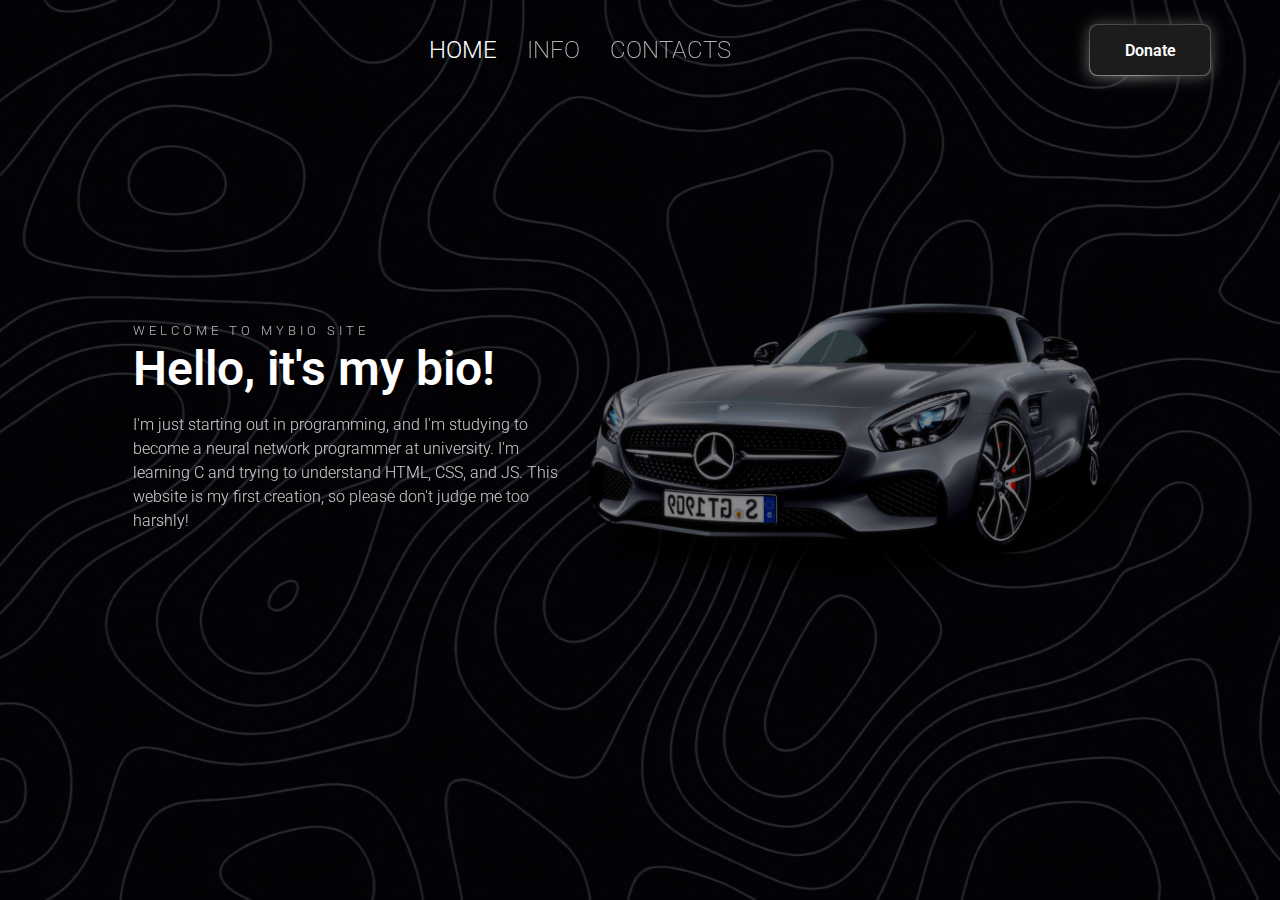
<file: index.html>
<!DOCTYPE html>
<html lang="ru">
<head>
    <meta charset="UTF-8">
    <meta name="viewport" content="width=device-width, initial-scale=1.0">
    <link   rel="stylesheet" href="style.css">
    <title>Web</title>
</head>
<body>
    <header class="header">
        <div class="container header__container">
            <h1></h1>
            <nav class="header__nav">
                <ul class="header__list">
                    <li><a class="active" href="index.html">HOME</a></li>
                    <li><a href="info.html">INFO</a></li>
                    <li><a href="contacts.html">CONTACTS</a></li>
                </ul>
            </nav>
            <div class="container1">
                <a href="https://www.donationalerts.com/r/justbebetter" class="btn" target="_blank">Donate</a>
            </div>
        </div>
    </header>

    <main class="main">
        <section class="welcome">
            <div class="container text__container">
                <div class="welcome__text">
                    <h4 class="welcome__subtitle">Welcome to mybio site</h4>
                    <h1 class="welcome__title">Hello, it's my bio!</h1>
                    <p class="welcome__desc">I'm just starting out in programming, and I'm studying to become a neural network programmer at university.
                        I'm learning C and trying to understand HTML, CSS, and JS. This website is my first creation, so please don't judge me too harshly!
                    </p>
                </div>
                <img src="./car.png" alt="carpng1" class="carpng">
            </div>
        </section>
    </main>
</body>
</html>
</file>
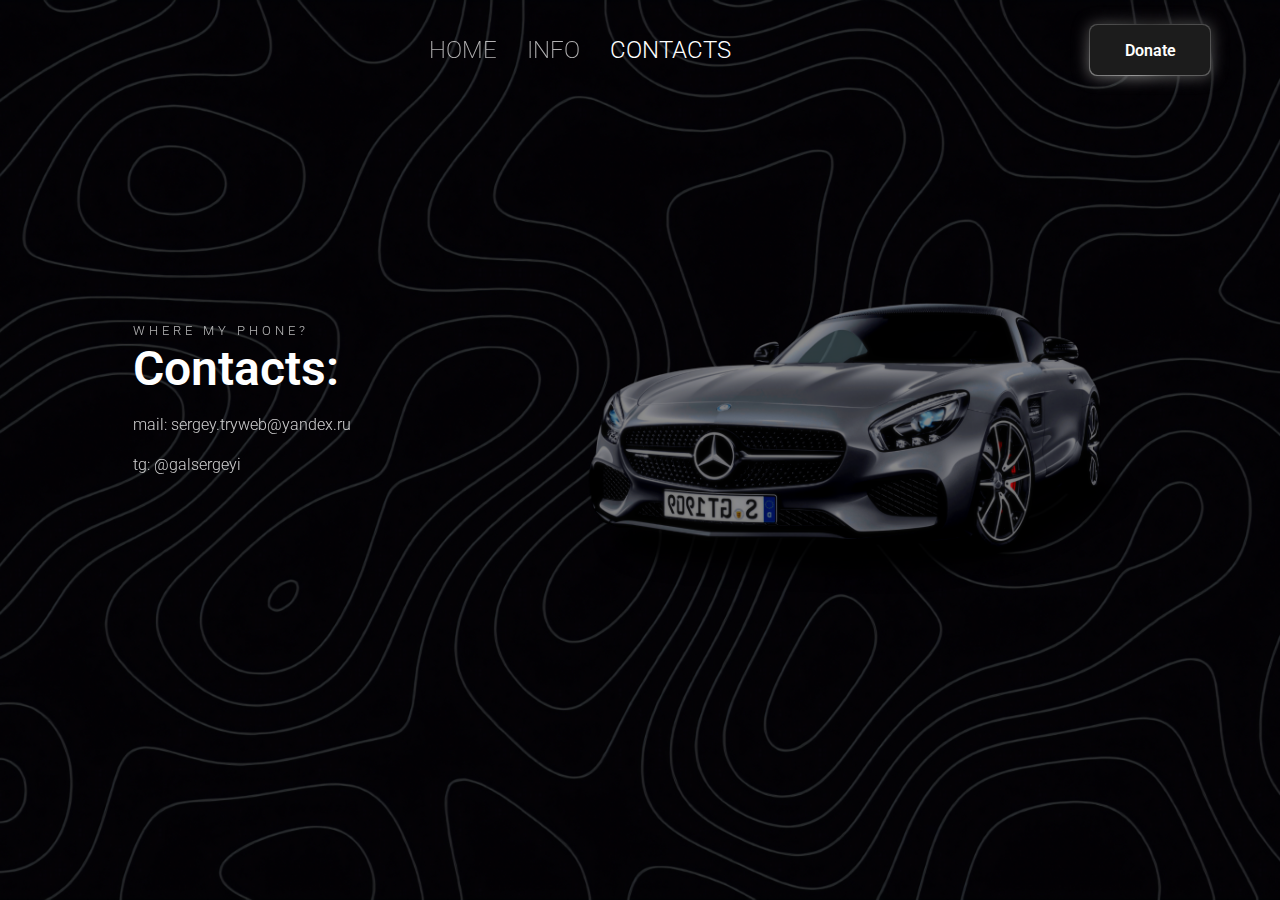
<file: contacts.html>
<!DOCTYPE html>
<html lang="ru">
<head>
    <meta charset="UTF-8">
    <meta name="viewport" content="width=device-width, initial-scale=1.0">
    <link   rel="stylesheet" href="style.css">
    <title>Web</title>
</head>
<body>
    <header class="header">
        <div class="container header__container">
            <h1></h1>
            <nav class="header__nav">
                <ul class="header__list">
                    <li><a href="index.html">HOME</a></li>
                    <li><a href="info.html">INFO</a></li>
                    <li><a class="active" href="contacts.html">CONTACTS</a></li>
                </ul>
            </nav>
            <div class="container1">
                <a href="https://www.donationalerts.com/r/justbebetter" class="btn" target="_blank">Donate</a>
            </div>
        </div>
    </header>

    <main class="main">
        <section class="welcome">
            <div class="container text__container">
                <div class="welcome__text">
                    <h4 class="welcome__subtitle">Where my phone?</h4>
                    <h1 class="welcome__title">Contacts:</h1>
                    <p class="welcome__desc">mail: <a href="mailto:sergey.tryweb@yandex.ru">sergey.tryweb@yandex.ru</a>
                    </p>
                    <p class="welcome__desc">tg: @galsergeyi
                    </p>
                </div>
                <img src="./car.png" alt="carpng1" class="carpng" max-width="600" max-height="600">
            </div>
        </section>
    </main>
</body>
</html>
</file>
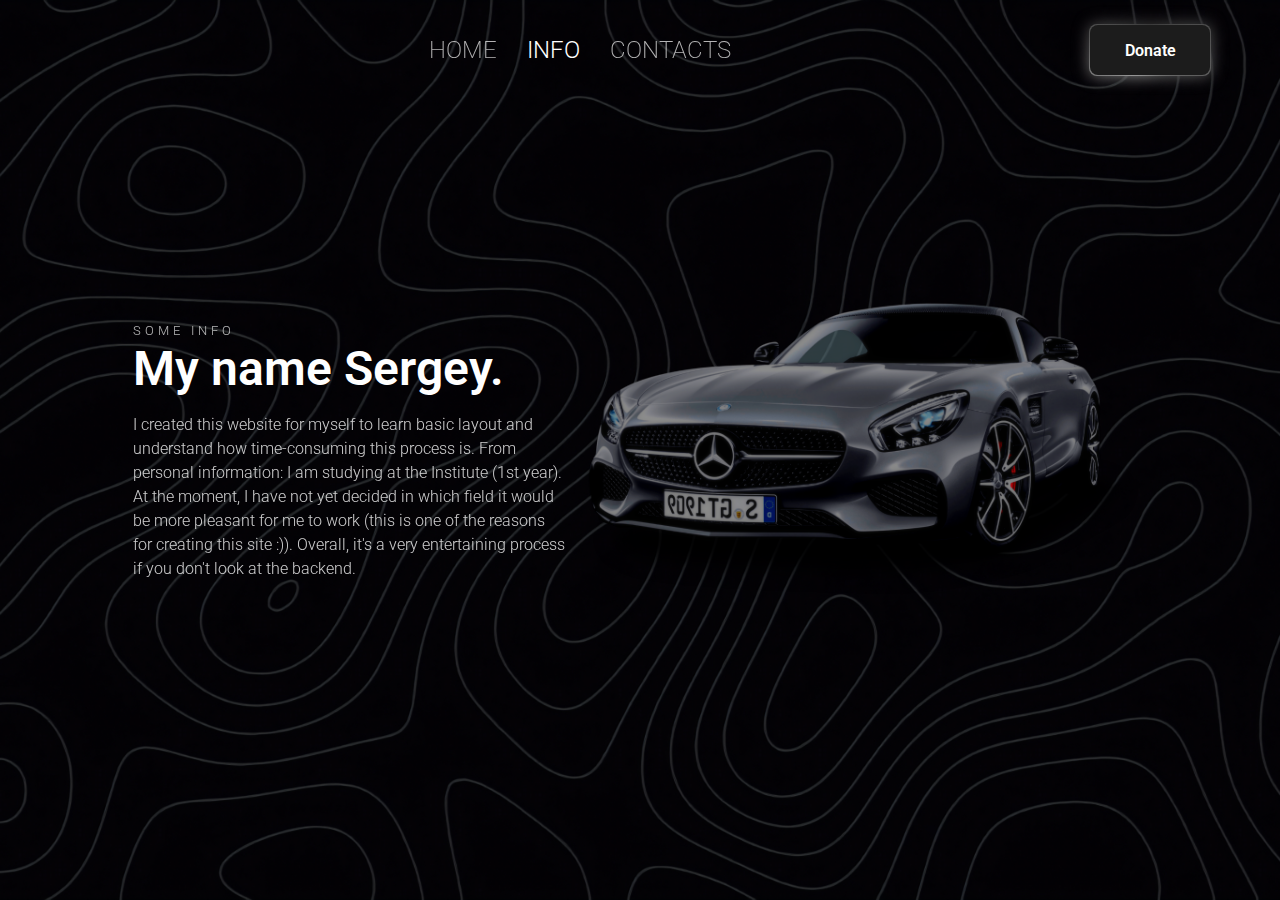
<file: info.html>
<!DOCTYPE html>
<html lang="ru">
<head>
    <meta charset="UTF-8">
    <meta name="viewport" content="width=device-width, initial-scale=1.0">
    <link   rel="stylesheet" href="style.css">
    <title>Web</title>
</head>
<body>
    <header class="header">
        <div class="container header__container">
            <h1></h1>
            <nav class="header__nav">
                <ul class="header__list">
                    <li><a href="index.html">HOME</a></li>
                    <li><a class="active" href="info.html">INFO</a></li>
                    <li><a href="contacts.html">CONTACTS</a></li>
                </ul>
            </nav>
            <div class="container1">
                <a href="https://www.donationalerts.com/r/justbebetter" class="btn" target="_blank">Donate</a>
            </div>
        </div>
    </header>

    <main class="main">
        <section class="welcome">
            <div class="container text__container">
                <div class="welcome__text">
                    <h4 class="welcome__subtitle">Some info</h4>
                    <h1 class="welcome__title">My name Sergey.</h1>
                    <p class="welcome__desc">I created this website for myself to learn basic layout and understand how time-consuming this process is. From personal information: I am studying at the Institute (1st year). At the moment, I have not yet decided in which field it would be more pleasant for me to work (this is one of the reasons for creating this site :)). Overall, it's a very entertaining process if you don't look at the backend.
                    </p>
                </div>
                <img src="./car.png" alt="carpng1" class="carpng" max-width="600" max-height="600">
            </div>
        </section>
    </main>
</body>
</html>
</file>
<file: style.css>
@import url('https://fonts.googleapis.com/css2?family=Roboto:ital,wght@0,100..900;1,100..900&display=swap');

/*- Main */
body {
    font-family: "Roboto", sans-serif;
    background-color: #1C1C1C;
    color: #fff;
    margin: 0;
    padding: 0;
}

a {
    color: #fff;
    text-decoration: none;
}

ul {
    list-style: none;
    padding: 0;
    margin: 0;
}

p {
    line-height: 150%;
}

h1, h2, h3, h4, h5, h6 {
    font-weight: 300;
    margin: 0;
}

.container  {
    max-width: 1340px;
    margin: 0 auto;
    padding: 0 20px;
}

.btn {
    display: flex;
    align-items: center;
    justify-content: center;

    background-color: #1C1C1C;
    font-weight: 600;

    width: 120px;
    height: 50px;
    border-radius: 8px;
    transition: background-color 0.4s;
}

@property --deg{
    syntax: '<angle>';
    inherits: true;
    initial-value: 0deg;
}

.btn::before,
.btn::after {
    z-index: -1;
    content: "";
    position: absolute;
    max-width: 100%;
    max-height: 100%;
    height: 100%;
    width: 100%;
    background: conic-gradient(
        from var(--deg) at center,
        #383838,
        #4f4f4f,
        #696969,
        #9c9c9c,
        #4f4f4f,
        #383838
    );
    border-radius: inherit;
    padding: 1px;
    animation: autoRotate 2s linear infinite;
}
.btn::after {
    filter: blur(8px);
}

@keyframes autoRotate {
    to{
        --deg: 360deg;
    }
}

.btn:hover {
    background-color: #222222;
}

.btn:hover::before,
.btn:hover::after {
    z-index: -1;
    content: "";
    position: absolute;
    max-width: 100%;
    max-height: 100%;
    height: 100%;
    width: 100%;
    
    background: conic-gradient(
        from var(--deg) at center,
        #383838,
        #4f4f4f,
        #696969,
        #9c9c9c,
        #4f4f4f,
        #383838
    );
    border-radius: inherit;
    padding: 2px;
    animation: autoRotate 2s linear infinite;
}

.btn:hover::after {
    filter: blur(12px);
}

/*- Header */

.header {
    padding: 25px 0;
}

.header .container  {
    max-width: 1140px;
    display: flex;
    justify-content: space-between;
    align-items: center;
}

.header .container1 {
    max-width: 120px;
    max-height: 50px;
    position: relative;
}

.header__list {
    display: flex;
    justify-content: center;
    gap: 30px;
}

.header__nav a {
    font-style: normal;
    font-weight: 200;
    font-size: 24px;
    opacity: 0.7;
    transition: opacity 0.4s;
}

.header__nav a.active {
    opacity: 1;
    font-weight: 300;
}

.header__nav a:hover {
    opacity: 0.9;
}

/*- Welcome-*/

.welcome {
    box-sizing: border-box;
    min-height: 100vh;
    position: relative;

    margin-top: -100px;
    padding: 100px 0;
    z-index: -2;
    background-image: url("./wp1.jpg");
    background-repeat: no-repeat;
    background-size: cover;
    background-position: center;
}

.welcome .container {
    display: flex;
    justify-content: center;
}

.welcome .carpng {
    margin-top: 50px;
    max-width: 600px;
    max-height: 600px;
    width: 70%;
    height: 70%;
}

.welcome__text {
    width: 35%;
    margin-left: 20px;
    margin-top: 18%;
}

.welcome__subtitle {
    font-size: small;
    text-transform: uppercase;
    margin-bottom: 2px;
    letter-spacing: 4px;
    font-weight: 300;
    opacity: 0.7;
}

.welcome__title {
    font-size: 48px;
    font-weight: 600;
    opacity: 1;
}

.welcome__desc {
    font-weight: 300;
    opacity: 0.8;
}

@media (max-width: 1250px) {
    .welcome .container {
        display: flex;
        flex-wrap: wrap;
    }
    .welcome__text {
    width: 80%;
    }

}

@media (max-width: 500px) {
    .header__list {
        display: block;
    }
    .welcome {
        margin-top: -137px;
    }
}
</file>
